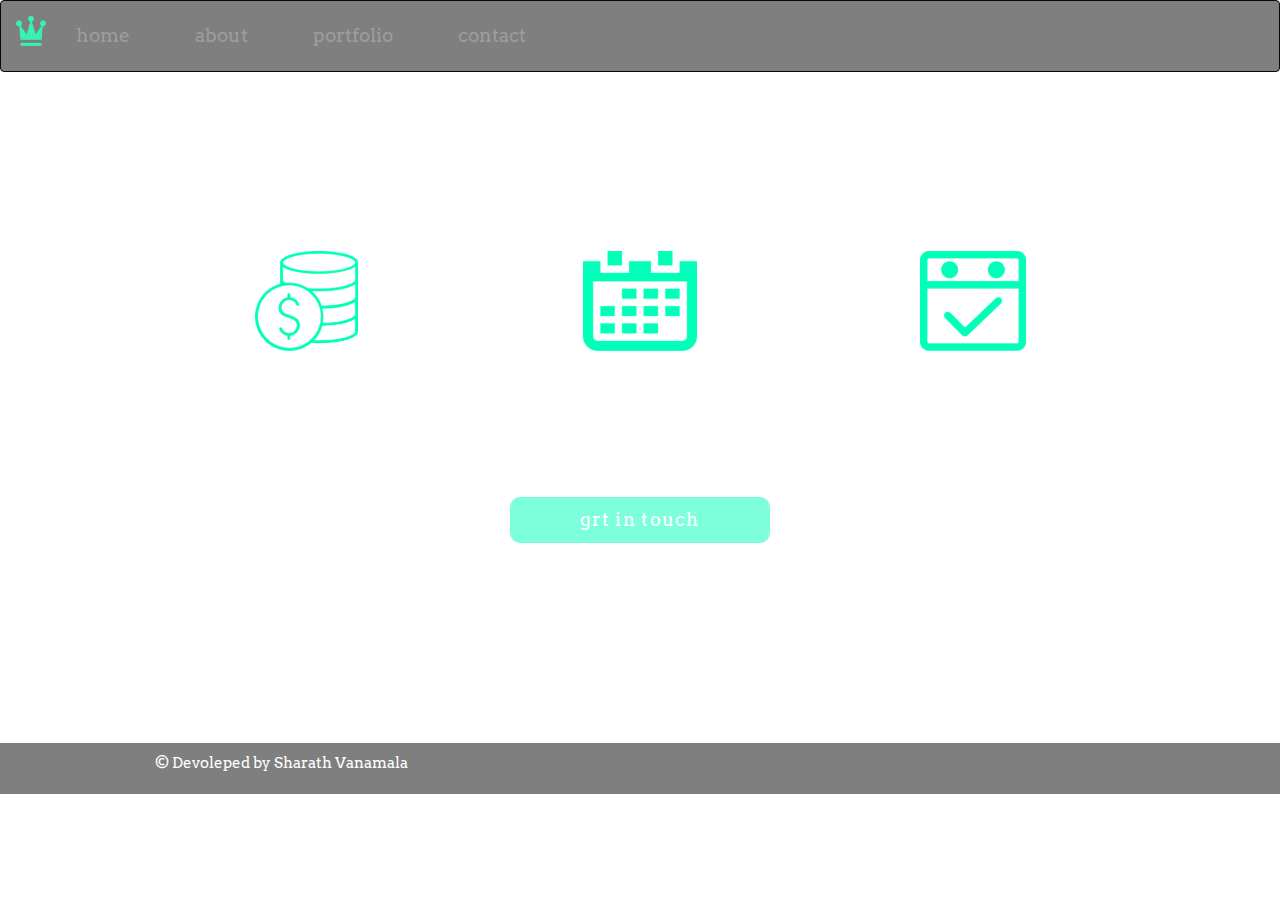
<file: company_website/index.html>
<!DOCTYPE html>
<html lang="en">
  <head>
    <meta charset="utf-8">
    <meta http-equiv="X-UA-Compatible" content="IE=edge">
    <meta name="viewport" content="width=device-width, initial-scale=1">
    <!-- The above 3 meta tags *must* come first in the head; any other head content must come *after* these tags -->
    <title>comany website</title>

    <!-- Bootstrap -->
    <link href="css/bootstrap.min.css" rel="stylesheet">
        <link href="styling.css" rel="stylesheet">
    <link href="https://fonts.googleapis.com/css2?family=Arvo&display=swap" rel="stylesheet">

        

  </head>
  <body>
    <!-- create a navigation bar-->
    <nav role="navigation" class="navbar navbar-inverse">
      <div class="container-fluid">
        <div class="navbar-header">
          <a class="navbar-brand" href="#"><img src="images/LogoMakr_06xMjt.png" class="logo"></a>
          <button type="button" class="navbar-toggle" data-target="#collapse" data-toggle="collapse">
            <span class="sr-only">Togglr navigation</span>

            <span class="icon-bar"></span>
            <span class="icon-bar"></span>
            <span class="icon-bar"></span>

          </button>
        </div>
        <div class="navbar-collapse collapse" id="collapse">
          <ul class="nav navbar-nav">
            <li><a href="#">home</a></li>
                        <li><a href="#">about</a></li>

                        <li><a href="#">portfolio</a></li>

                        <li><a href="#">contact</a></li>

          </ul>
        </div>
      </div>
    </nav>
    
    <div class="jumbotron">
      <div class="container">
        <h1 id="head">Looking for an awsome website?</h1>
        
      </div>
    </div>

    <div class="icons">
      <div class="container">
        <div class="row">
          <div class="col-md-4">
            <img src="images/LogoMakr_30EjCp.png" class="imagebody">
            <h2>price it</h2>
            <p>ge in touch for an imediate no obligain quote</p>
          </div>
          <div class="col-md-4">
            <img src="images/LogoMakr_7zMPZp.png" class="imagebody">
            <h2>plan it</h2>
            <p>we will agree on a deadline and committ to it</p>
          </div>
          <div class="col-md-4">
            <img src="images/LogoMakr_2ceIHM.png" class="imagebody">
            <h2>make it</h2>
            <p>we will deliver your website on time with the best quality</p>
          </div>
        </div>
      </div>
    </div>
    
    <div class="contact">
      <div class="container">
        <a class="btn " href="#">grt in touch</a>
      </div>
    </div>
    
    <div class="footer">
      <div class="container">
        <p>&copy; Devoleped by Sharath Vanamala</p>
      </div>
    </div>

    
    <!-- jQuery (necessary for Bootstrap's JavaScript plugins) -->
    <script src="https://ajax.googleapis.com/ajax/libs/jquery/1.12.4/jquery.min.js"></script>
    <!-- Include all compiled plugins (below), or include individual files as needed -->
    <script src="js/bootstrap.min.js"></script>
  </body>
</html>
</file>
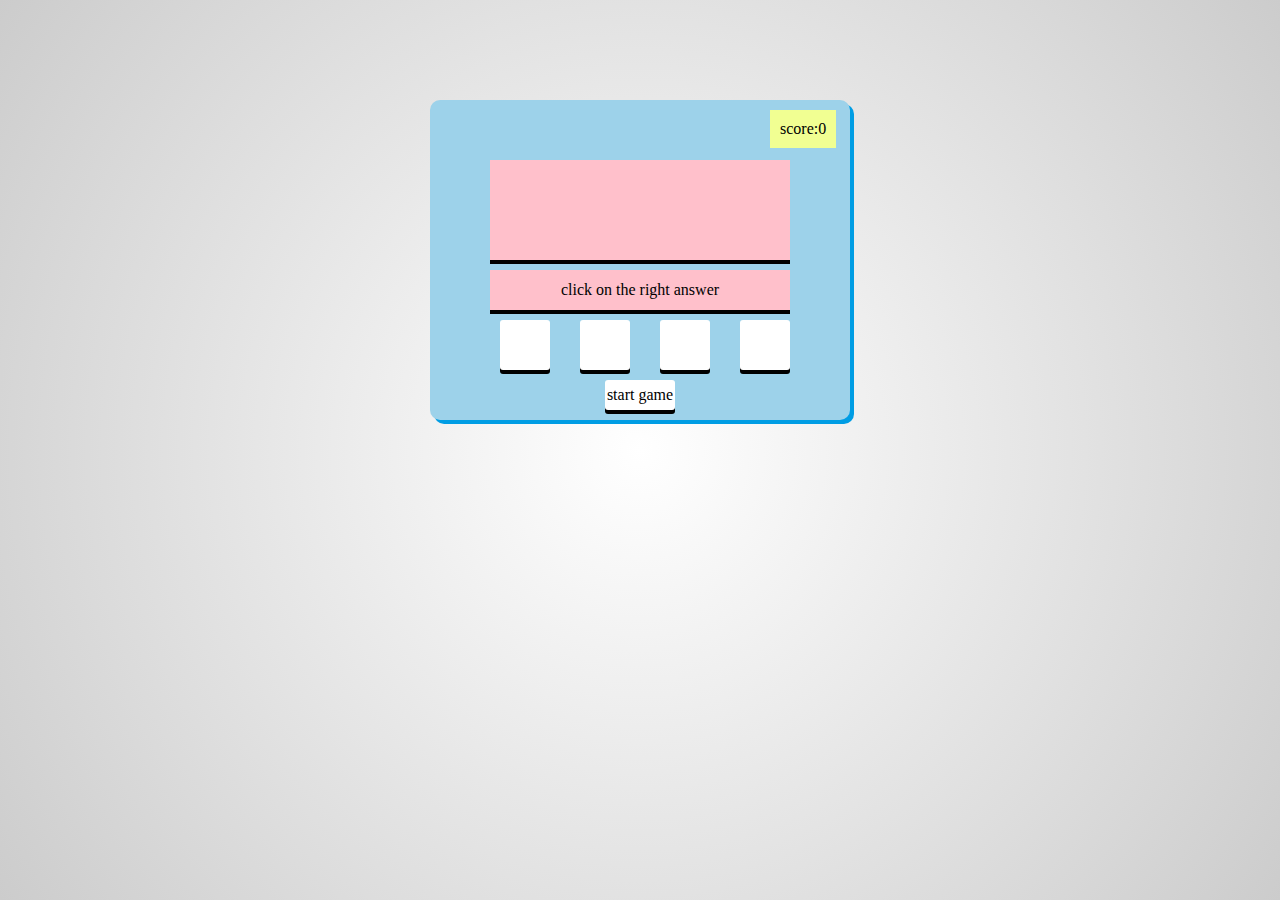
<file: math_game/index.html>
<!DOCTYPE html>
<html lang="en">
  <head>
    <title>mathgame</title>
    <meta charset="utf-8">
    <meta name="viewport" content="width=device-width, initial-scale=1, user-scalable=yes">
    <link rel="stylesheet" href="styling.css">
  </head>
  <body>
    <div id="container">
      <div id="score">
                score:<span id="scorevalue">0</span>
      </div>
      <div id="correct">
        correct
      </div>
      <div id="wrong">
        tryagain
      </div>
      <div id="question">
        
      </div>
      <div id="instruction">
        click on the right answer
      </div>
      <div id="choice">
        <div id="box1" class="box"></div>
        <div id="box2" class="box"></div>
        <div id="box3" class="box"></div>
        <div id="box4" class="box"></div>

      </div>
      <div id="startreset">
        start game
      </div>
      <div id="time">
        time remaining:<span id="timevalue">0</span> sec
      </div>
      <div id="gameover">
        
      </div>
    </div>
    <script src="javascript.js">
    </script>
  </body>
</html>
</file>
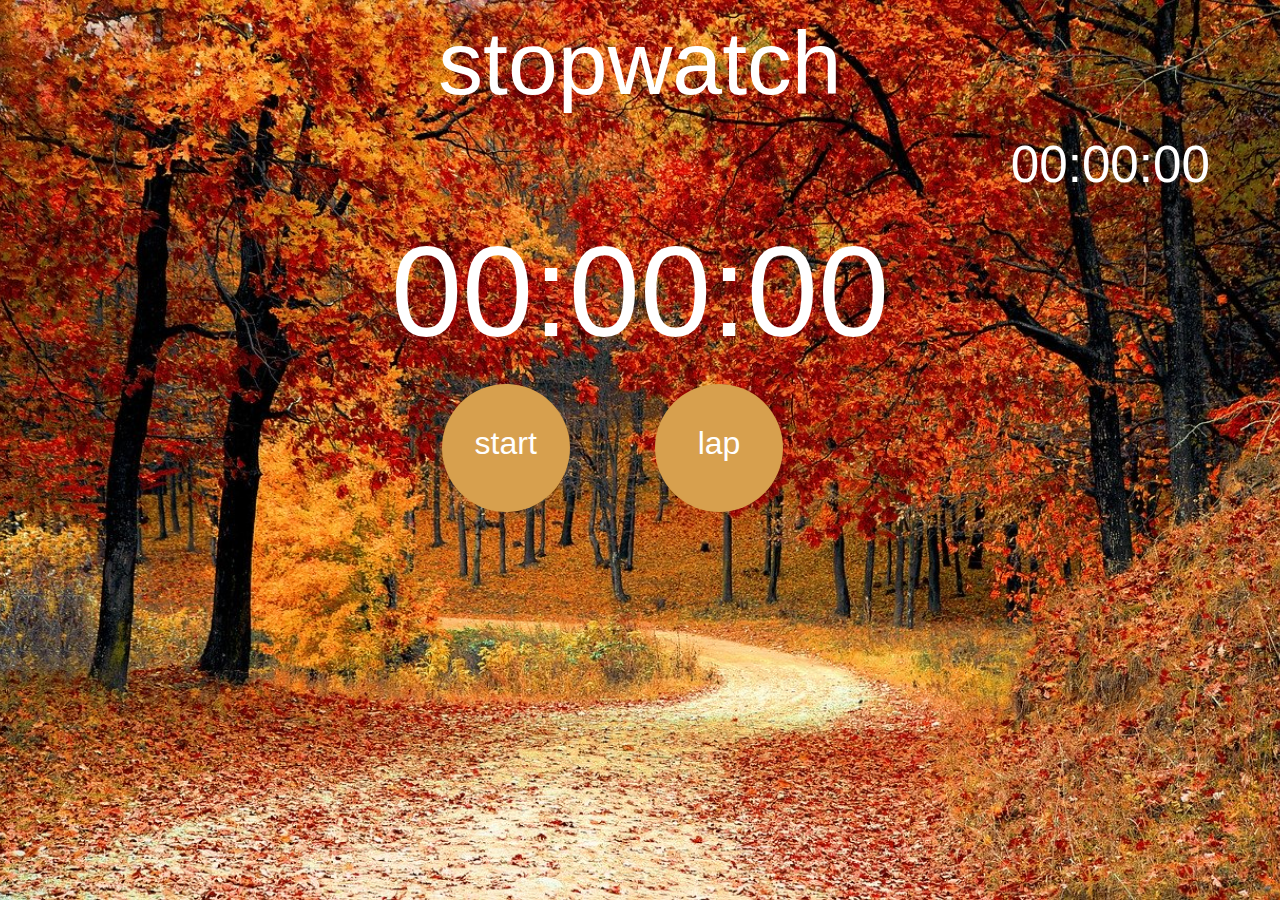
<file: stopwatch_application/index.html>
<!DOCTYPE html>
<html lang="en">
  <head>
    <meta charset="utf-8">
    <meta http-equiv="X-UA-Compatible" content="IE=edge">
    <meta name="viewport" content="width=device-width, initial-scale=1">
    <!-- The above 3 meta tags *must* come first in the head; any other head content must come *after* these tags -->
    <title>or lovely project</title>

    <!-- Bootstrap -->
    <link href="css/bootstrap.min.css" rel="stylesheet">
        <link href="styling.css" rel="stylesheet">
    <link href="https://fonts.googleapis.com/css2?family=Vollkorn&display=swap" rel="stylesheet">

        

  </head>
  <body data-spy="scroll" data-target="#mynavbar">
  <!-- add video to te body element-->
    
    <div class="container-fluid">
      <div id="header">stopwatch</div>
    
    
    <div class="container" id="lap">
      <span id="lapminute">00</span>:<span id="lapsecond">00</span>:<span id="lapmsecond">00</span>
    </div>
    
    <div class="container" id="time">
      <span id="timeminute">00</span>:<span id="timesecond">00</span>:<span id="timemsecond">00</span>
      </div>
    
    
    <div id="controls" class="row">
      <div class="col-xs-2 col-xs-offset-4">
        <div id="startbutton" class="button">
          start
        </div>
        <div id="stopbutton" class="button">
          stop
        </div>
        <div id="resumebutton" class="button">
          resume
        </div>
        
      </div>
      
      <div class="col-xs-2 ">
        <div id="lapbutton" class="button">
          lap
        </div>
        <div id="resetbutton" class="button">
          reset
        </div>
        
        
      </div>
    
    </div>
      
      <div id="laps">
        
      </div>
      
      
      </div>
      
      
    
    

    
    <!-- jQuery (necessary for Bootstrap's JavaScript plugins) -->
    <script src="https://ajax.googleapis.com/ajax/libs/jquery/1.12.4/jquery.min.js"></script>
    <!-- Include all compiled plugins (below), or include individual files as needed -->
    <script src="js/bootstrap.min.js"></script>
    
    <script src="stopwatch.js">
    </script>
    
  </body>
</html>
</file>
<file: company_website/styling.css>
/* add the background image add font family to the body element*/
body{
  font-family: Arvo, serif;
  background: url(https://freenaturestock.s3.us-east-1.amazonaws.com/232.jpg) no-repeat center center;
  background-attachment: fixed;
  background-size: cover;
  
}

.logo{
  height: 30px
}

.navbar-inverse{
  background: rgba(0,0,0,0.5);
  
}

.nav li{
  color: #fff;
  font-size: 19px;
  margin-right: 35px;
  padding: 10px 0;
}

.nav li:hover{
  border-bottom: 1px solid #00FFB8;
  padding-bottom: 9px;
  cursor: pointer;
}

.jumbotron{
  background-color: transparent;
  color: white;
  text-align: center;
  margin: 0;
  padding: 10px;
  letter-spacing: 2.5px;
}
.imagebody{
  height: 100px;

}
.col-md-4{
  text-align: center;
  color: white;
  
}

.icons p{
  font-size: 15px;
}
.container{
  max-width: 1000px;
}
.contact{
  text-align: center;
  margin-top: 30px;
  margin-bottom: 100px;
}

.btn{
  background-color: #00FFB8;
  opacity: 0.5;
  border: none;
  border-radius: 10px;
  color: #fff;
  font-size: 18px;
  padding: 10px 70px;
  letter-spacing: 1.3px;

}

.footer{
  background-color: rgba(0,0,0,0.5);
  color: white;
  font-size: 15px;
  padding: 10px 0px;
  margin-top: 200px
}
@media(max-width: 768px){
  .imagebody{
    height: 70px;
  }
}

#head{
  margin-bottom: 50px;
}
</file>
<file: math_game/styling.css>
html{
  height: 100%;
  background: radial-gradient(circle,#fff, #ccc);
}

#container{
  height: 300px;
  width: 400px;
  background-color: #9DD2EA;
  margin: 100PX auto;
  padding: 10px;
  border-radius: 10px;
  box-shadow: 4px 4px 0px 0px #009de4;
  position: relative
  
}
#score{
  background-color: #F1FF92;
  //float: right;
  padding: 10px;
  position: absolute;
  left:340px;
}

#correct{
  position: absolute;
  left: 170px;
  background-color: lightgreen;
  color: white;
  padding: 11px;
  display: none;
  
}

#wrong{
  position: absolute;
  left: 170px;
  background-color: red;
  padding: 11px;
  color: white;
  display: none;
}
#question{
  width: 300px;
  height: 100px;
  margin: 50px auto 10px auto;
  background-color: pink;
  box-shadow: 0px 4px black;
  font-size: 80px;
  text-align: center;
  font-family: cursive;
  color: black; 
  
}

#instruction{
  height: 40px;
  width: 300px;
  background-color: pink;
  margin: 10px auto;
  text-align: center;
  line-height: 40px;
  box-shadow: 0px 4px black;
  
}

#choice{
  width: 300px;
  height: 50px;
  margin: 5px auto;
  
}
.box{
  width: 50px;
  height: 50px;
  background-color: white;
  float: left;
  margin-right: 20px;
  margin-left: 10px;
  border-radius: 3px;
  cursor: pointer;
  box-shadow: 0px 4px black;
  text-align: center;
  text-align: center;
  line-height: 50px;
  position: relative;
  transition: all 0.2s;
  -webkit-transition: all 0.2s;
  -o-transition: all 0.2s;
  -ms-transition: all 0.2s;

}

#box4{
  margin-right: 0;
}

.box:hover, #startreset:hover{
  background-color: pink;
}

.box:active, #startreset:active{
  box-shadow: 0px 0px black;
  top: 4px;
  
}
#startreset{
  
  width: 70px;
  height: 30px;
  background-color: white;
  margin: 10px auto;
  border-radius: 3px;
  cursor: pointer;
  box-shadow: 0px 4px black;
  text-align: center;
  text-align: center;
  line-height: 30px;
  position: relative;
  transition: all 0.2s;
  -webkit-transition: all 0.2s;
  -o-transition: all 0.2s;
  -ms-transition: all 0.2s;
}

#time{
  width: 140px;
  padding: 8px;
  top: 279px;
  left: 250px;
  position: absolute;
  background-color: yellow;
  border-radius: 4px;
  //visibility: hidden;
  display: none;
}

#gameover{
  height: 150px;
  width: 400px;
  background-color: grey;
  color: white;
  font-size: 2.1em;
  text-align: center;
  text-transform: uppercase;
  position: absolute;
  top: 90px;
  line-height: 10px;
  z-index: 2;
  display: none;
  
}
</file>
<file: stopwatch_application/styling.css>
body{
  background: url(images/fall-1072821_1280.jpg) center center fixed;
  background-size: cover;
  color: #fff;
  
}

#header{
  color: white;
  text-align: center;
  font-size: 7vw;
  
}
#lap{
  text-align: right;
  color: white;
  font-size: 4vw;
  
}
#time{
  text-align: center;
  color: white;
  font-size: 10vw;
  
}

#controls{
  margin-bottom: 100px;
}

.button{
  color: white;
  background-color: #d7a04e;
  height: 10vw;
  width: 10vw;
  border-radius: 100%;
  text-align: center;
  padding: 20% 0;
  font-size: 2.5vw;
  cursor: pointer;
}

.button:active{
    background-color: #fff;
  color: #d7a04e;

  
}

#laps{
  max-height: 200px;
  overflow-y: scroll;
  
}

.lapc{
  height: 50px;
  border-bottom: 1px solid white;
  margin: 15px;
  
}

.laptitle{
  font-size: 1.5em;
  float: left;
}

.laptimetitle{
  font-size: 2em;
  float: right
}
</file>
